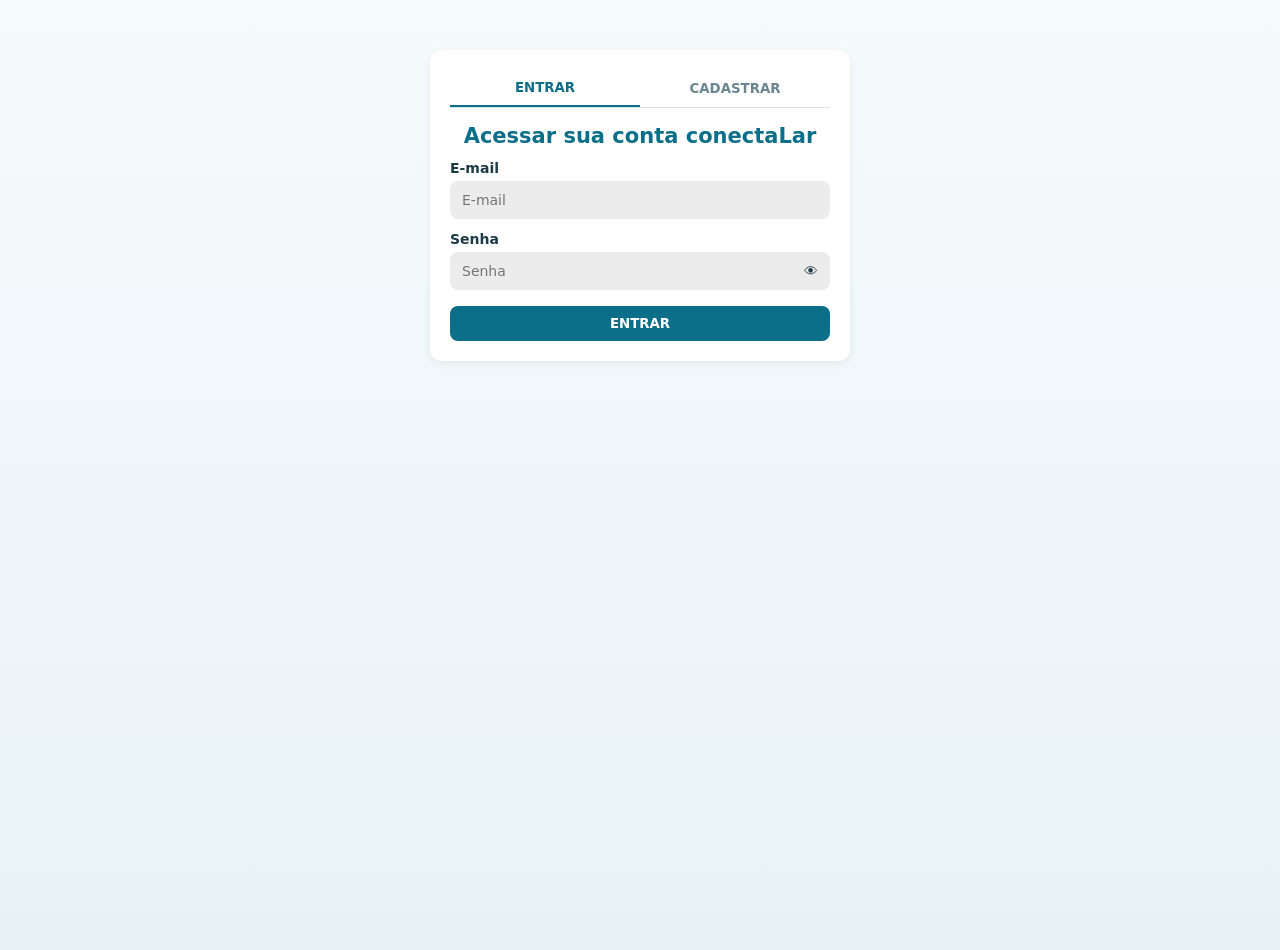
<file: src/main/resources/static/agenda.html>
<!DOCTYPE html>
<html lang="pt-BR">

<head>
    <meta charset="UTF-8">
    <meta name="viewport" content="width=device-width, initial-scale=1">
    <title>Agenda da prestadora - conectaLar</title>
    <link rel="stylesheet" href="css/style.css">
</head>

<body data-page="agenda">
    <main class="wrap">
        <span class="tag">ÁREA DO PRESTADOR</span>
        <h1 style="font-size:24px;color:var(--p);margin:10px 0 20px">
            Olá, <span id="nomeDiarista">Prestadora</span>! Você tem <span id="novos">nenhum pedido novo</span>
        </h1>

        <div class="grid2 grid-agenda">
            <div>
                <h3>Meus pedidos</h3>
                <div class="chips" id="filtroPedidos" style="margin:10px 0 16px">
                    <span class="chip on" data-status="">Todos</span>
                    <span class="chip" data-status="PENDENTE">Pendentes</span>
                    <span class="chip" data-status="ACEITA">Aceitos</span>
                    <span class="chip" data-status="CONCLUIDA">Concluídos</span>
                    <span class="chip" data-status="RECUSADA">Recusados</span>
                </div>
                <div id="pedidos"></div>
            </div>

            <div class="card" style="align-self:start">
                <h3>Minha agenda</h3>
                <small>Serviços confirmados nos próximos 7 dias</small>
                <div class="days" id="dias" style="margin-top:12px"></div>
                <div id="compromissos" style="margin-top:14px"></div>
            </div>
        </div>
    </main>

    <script src="js/app.js"></script>
</body>

</html>
</file>
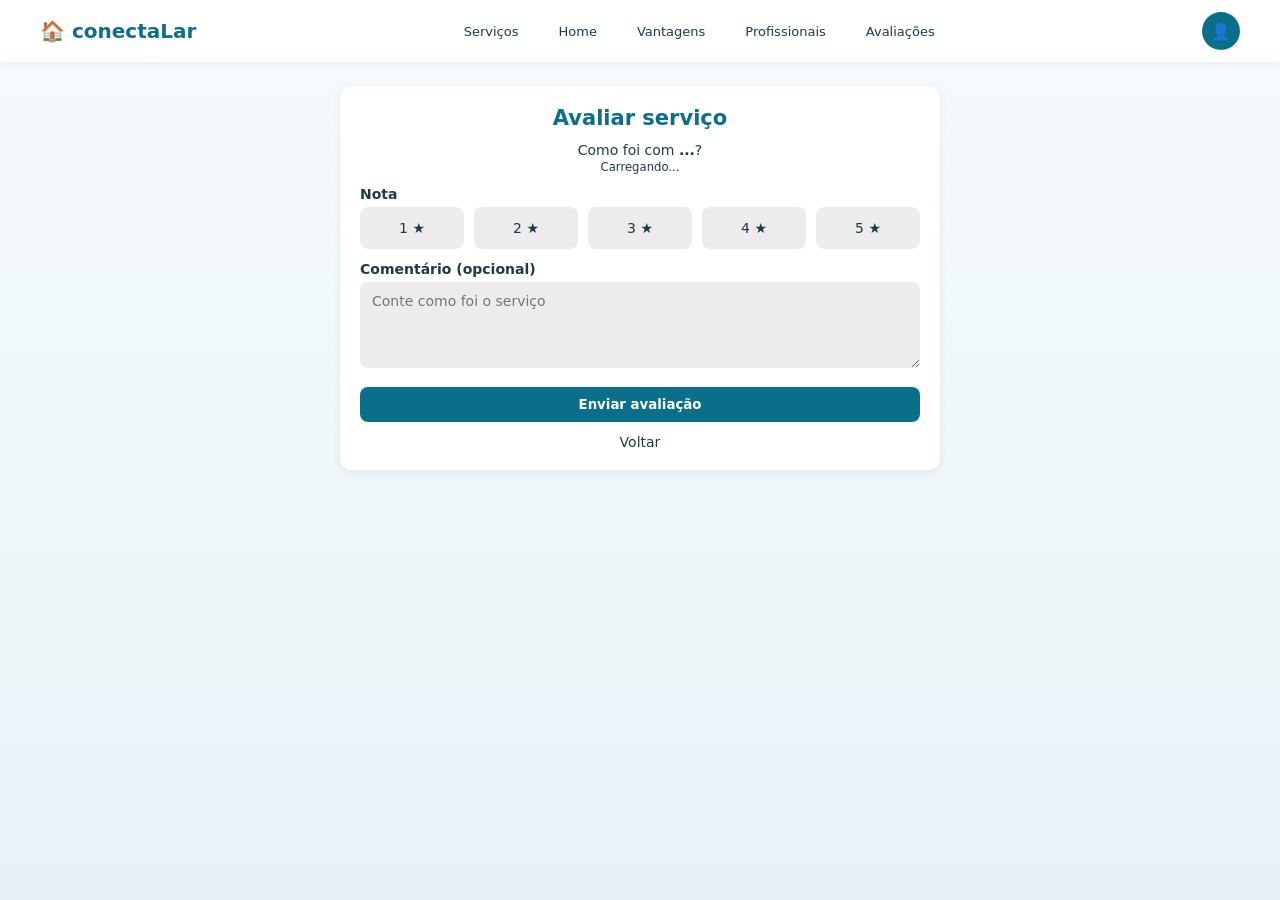
<file: src/main/resources/static/avaliar.html>
<!DOCTYPE html>
<html lang="pt-BR">

<head>
    <meta charset="UTF-8">
    <meta name="viewport" content="width=device-width, initial-scale=1">
    <title>Avaliar serviço - conectaLar</title>
    <link rel="stylesheet" href="css/style.css">
</head>

<body data-page="avaliar">
<main class="wrap" style="max-width:640px">
    <!-- Preenchido por iniciarAvaliar, em app.js, com a solicitação de avaliar.html?solicitacao=ID -->
    <form id="formAvaliar" class="card" novalidate>
        <h2 style="text-align:center">Avaliar serviço</h2>
        <p style="text-align:center">Como foi com <b id="nomeAvaliado">...</b>?<br>
            <small id="resumoServico">Carregando...</small></p>

        <fieldset class="role" style="grid-template-columns:repeat(5,1fr)">
            <legend>Nota</legend>
            <label class="role-opt"><input type="radio" name="nota" value="1"><span>1 ★</span></label>
            <label class="role-opt"><input type="radio" name="nota" value="2"><span>2 ★</span></label>
            <label class="role-opt"><input type="radio" name="nota" value="3"><span>3 ★</span></label>
            <label class="role-opt"><input type="radio" name="nota" value="4"><span>4 ★</span></label>
            <label class="role-opt"><input type="radio" name="nota" value="5"><span>5 ★</span></label>
        </fieldset>

        <label for="comentario">Comentário (opcional)</label>
        <textarea id="comentario" name="comentario" rows="4" maxlength="500"
                  placeholder="Conte como foi o serviço"></textarea>

        <p class="err" id="erroAvaliar" role="alert"></p>

        <button type="submit" id="enviarAvaliacao" class="btn full">Enviar avaliação</button>
        <p style="text-align:center;margin-top:12px"><a id="voltar" href="index.html">Voltar</a></p>
    </form>
</main>

<script src="js/app.js"></script>
</body>

</html>
</file>
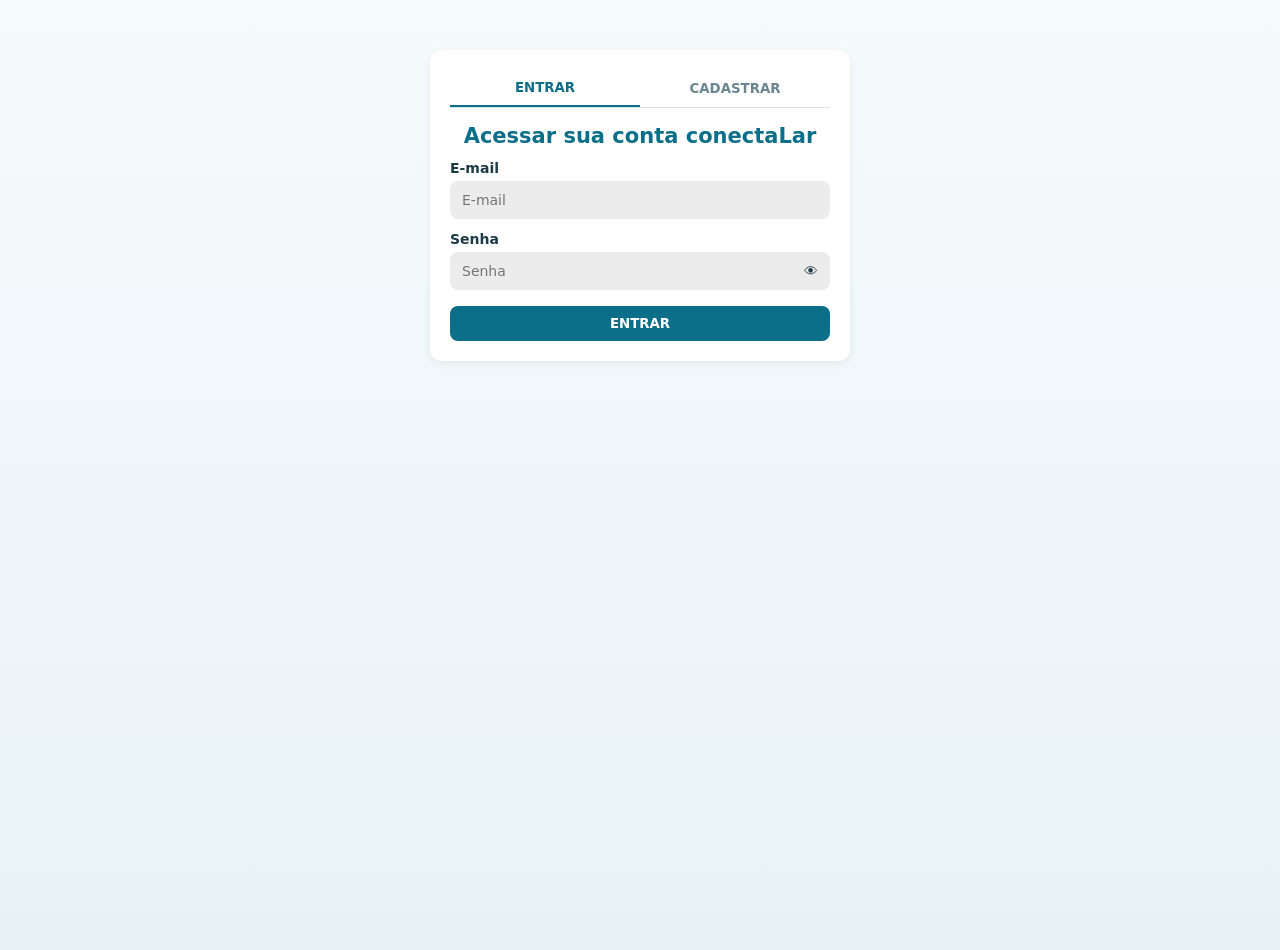
<file: src/main/resources/static/busca.html>
<!DOCTYPE html>
<html lang="pt-BR">

<head>
    <meta charset="UTF-8">
    <meta name="viewport" content="width=device-width, initial-scale=1">
    <title>Buscar profissionais - conectaLar</title>
    <link rel="stylesheet" href="css/style.css">
</head>

<body data-page="busca">
    <main class="wrap">
        <div class="card" style="display:flex;gap:10px;margin-bottom:16px">
            <select id="filtroZona" aria-label="Zona">
                <option value="">Todas as zonas</option>
                <option value="NORTE">Zona Norte</option>
                <option value="SUL">Zona Sul</option>
                <option value="LESTE">Zona Leste</option>
                <option value="OESTE">Zona Oeste</option>
            </select>
            <!-- Opções carregadas de GET /solicitacoes/tipos (iniciarBusca). -->
            <select id="filtroServico" aria-label="Tipo de serviço"></select>
            <button type="button" id="btnBuscar" class="btn">Buscar</button>
        </div>

        <div class="grid2" style="grid-template-columns:1fr 1.6fr">
            <div>
                <h2><span id="n">0</span> profissionais perto de você</h2>
                <div id="lista"></div>
            </div>
            <!-- Mapa das zonas: clicar numa zona filtra a lista; clicar de novo volta para todas. -->
            <div class="map">
                <svg class="mapa-zonas" viewBox="0 0 400 480" role="group" aria-label="Mapa das zonas da cidade">
                    <g class="zona" data-zona="NORTE" tabindex="0" role="button" aria-label="Filtrar Zona Norte">
                        <path d="M30,60 Q120,10 200,20 Q300,15 370,70 L260,200 L200,240 L140,200 Z"/>
                        <text x="200" y="95">Norte</text>
                        <text class="qtd" x="200" y="118"></text>
                    </g>
                    <g class="zona" data-zona="LESTE" tabindex="0" role="button" aria-label="Filtrar Zona Leste">
                        <path d="M370,70 Q395,160 385,250 Q380,340 350,410 L250,290 L200,240 L260,200 Z"/>
                        <text x="318" y="240">Leste</text>
                        <text class="qtd" x="318" y="263"></text>
                    </g>
                    <g class="zona" data-zona="SUL" tabindex="0" role="button" aria-label="Filtrar Zona Sul">
                        <path d="M350,410 Q270,470 200,465 Q110,470 50,410 L150,290 L200,240 L250,290 Z"/>
                        <text x="200" y="385">Sul</text>
                        <text class="qtd" x="200" y="408"></text>
                    </g>
                    <g class="zona" data-zona="OESTE" tabindex="0" role="button" aria-label="Filtrar Zona Oeste">
                        <path d="M50,410 Q15,320 20,240 Q15,140 30,60 L140,200 L200,240 L150,290 Z"/>
                        <text x="82" y="240">Oeste</text>
                        <text class="qtd" x="82" y="263"></text>
                    </g>
                </svg>
            </div>
        </div>
    </main>

    <script src="js/app.js"></script>
</body>

</html>
</file>
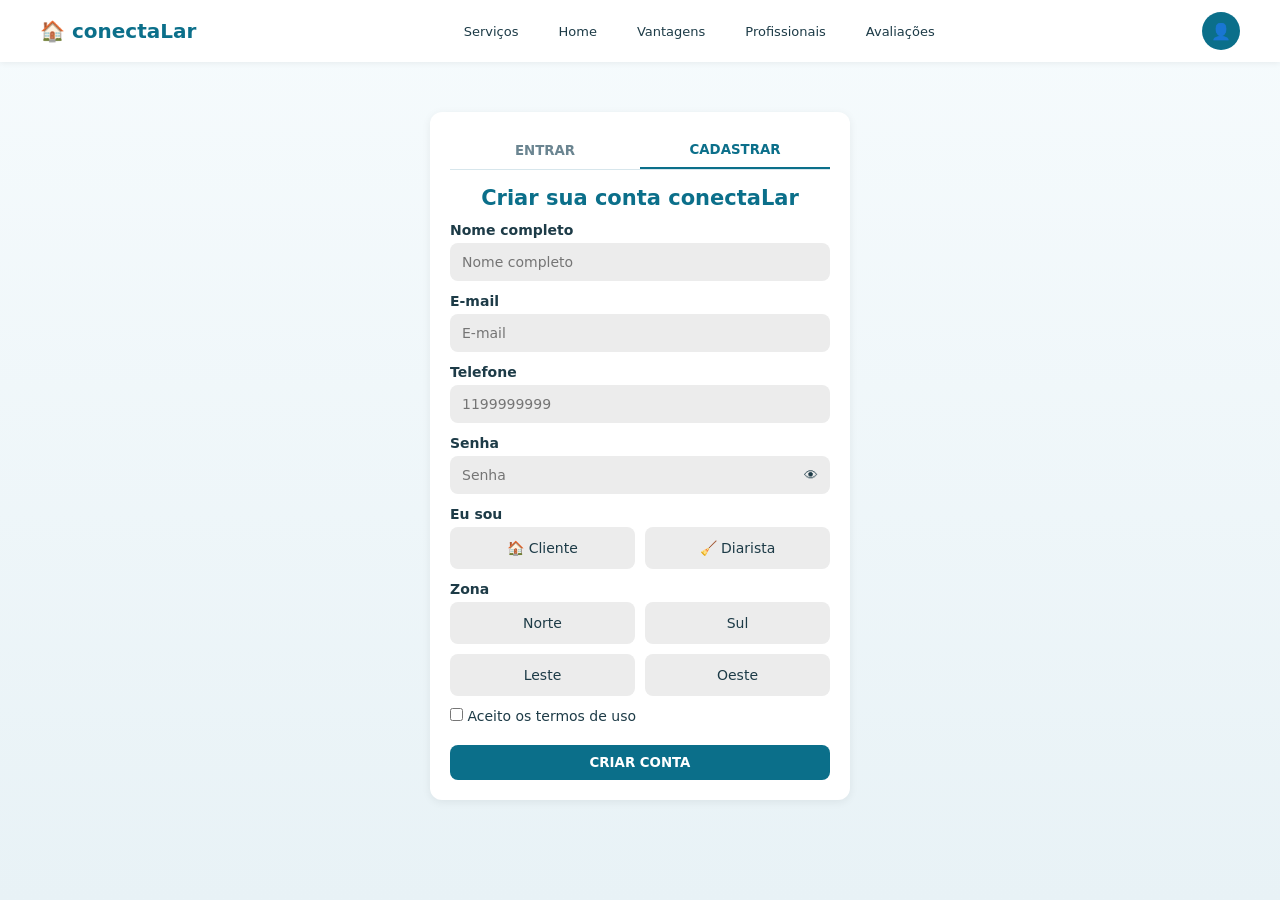
<file: src/main/resources/static/cadastro.html>
<!DOCTYPE html>
<html lang="pt-BR">

<head>
    <meta charset="UTF-8">
    <meta name="viewport" content="width=device-width, initial-scale=1">
    <title>conectaLar</title>
    <link rel="stylesheet" href="css/style.css">
</head>

<body data-page="cadastro">
<main class="card auth">
    <div class="tabs">
        <button type="button" id="login">ENTRAR</button>
        <button type="button" class="on">CADASTRAR</button>
    </div>

    <h2 style="text-align:center">Criar sua conta conectaLar</h2>

    <form>
        <label for="nome">Nome completo</label>
        <input id="nome" name="nome" placeholder="Nome completo" autocomplete="name" required>

        <label for="email">E-mail</label>
        <input type="email" id="email" name="email" placeholder="E-mail" autocomplete="email" required>
        <label for="celular">Telefone</label>
        <input type="number" id="celular" name="celular" placeholder="1199999999" required min="10" max="10">

        <label for="senha">Senha</label>
        <div class="pw">
            <input type="password" id="senha" name="senha" placeholder="Senha" autocomplete="new-password" required>
            <span role="button" tabindex="0" aria-label="Mostrar senha">👁</span>
        </div>

        <fieldset class="role">
            <legend>Eu sou</legend>
            <label class="role-opt">
                <input type="radio" name="tipo" value="CLIENT" required>
                <span>🏠 Cliente</span>
            </label>
            <label class="role-opt">
                <input type="radio" name="tipo" value="DIARIST">
                <span>🧹 Diarista</span>
            </label>
        </fieldset>

        <!-- Cliente marca 1 zona (onde mora); diarista marca 1 ou mais (onde atende). -->
        <fieldset class="role" id="zonas">
            <legend>Zona</legend>
            <label class="role-opt"><input type="checkbox" name="zona" value="NORTE"> <span>Norte</span></label>
            <label class="role-opt"><input type="checkbox" name="zona" value="SUL"> <span>Sul</span></label>
            <label class="role-opt"><input type="checkbox" name="zona" value="LESTE"> <span>Leste</span></label>
            <label class="role-opt"><input type="checkbox" name="zona" value="OESTE"> <span>Oeste</span></label>
        </fieldset>

        <label for="termos" style="font-weight:400">
            <input type="checkbox" id="termos" style="width:auto" required> Aceito os termos de uso
        </label>

        <div class="err" role="alert" aria-live="polite"></div>

        <button type="button" id="cadastrar" class="btn full">CRIAR CONTA</button>
    </form>
</main>

<script src="js/app.js"></script>
<script src="cadastro.js"></script>
</body>

</html>
</file>
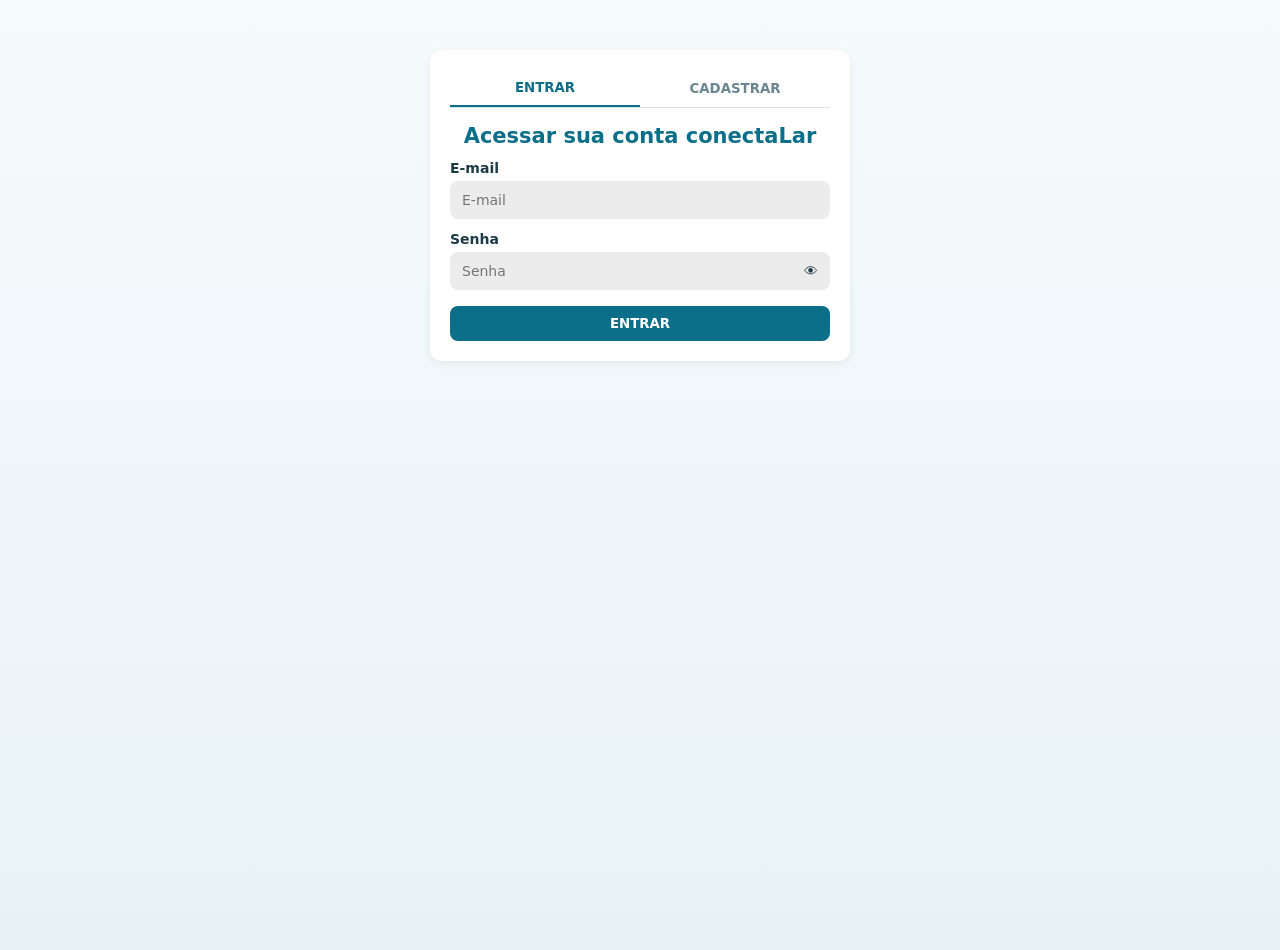
<file: src/main/resources/static/editar-perfil.html>
<!DOCTYPE html>
<html lang="pt-BR">

<head>
    <meta charset="UTF-8">
    <meta name="viewport" content="width=device-width, initial-scale=1">
    <title>Editar perfil - conectaLar</title>
    <link rel="stylesheet" href="css/style.css">
</head>

<body data-page="editarPerfil">
<main class="wrap" style="max-width:640px">
    <form id="formPerfil" class="card" novalidate>
        <h2 style="text-align:center">Editar perfil</h2>

        <div style="display:flex;gap:16px;align-items:center">
            <div id="previaAvatar"></div>
            <div>
                <b id="nomeUsuario">Carregando...</b><br>
                <small id="tipoUsuario"></small>
            </div>
        </div>

        <fieldset class="role" id="avatares" style="grid-template-columns:repeat(3,1fr)">
            <legend>Avatar</legend>
        </fieldset>

        <label for="sobre">Sobre</label>
        <textarea id="sobre" name="sobre" rows="4" maxlength="500"
                  placeholder="Conte um pouco sobre você"></textarea>
        <small id="contadorSobre">0/500</small>

        <div id="camposDiarista" hidden>
            <fieldset class="role" id="zonasDiarista">
                <legend>Zonas onde atendo</legend>
                <label class="role-opt"><input type="checkbox" name="zona" value="NORTE"> <span>Norte</span></label>
                <label class="role-opt"><input type="checkbox" name="zona" value="SUL"> <span>Sul</span></label>
                <label class="role-opt"><input type="checkbox" name="zona" value="LESTE"> <span>Leste</span></label>
                <label class="role-opt"><input type="checkbox" name="zona" value="OESTE"> <span>Oeste</span></label>
            </fieldset>

            <fieldset class="role" id="servicos">
                <legend>Serviços que ofereço</legend>
            </fieldset>
        </div>

        <div id="camposCliente" hidden>
            <label for="zonaCliente">Zona onde moro</label>
            <select id="zonaCliente" name="zonaCliente">
                <option value="NORTE">Zona Norte</option>
                <option value="SUL">Zona Sul</option>
                <option value="LESTE">Zona Leste</option>
                <option value="OESTE">Zona Oeste</option>
            </select>
        </div>

        <p class="err" id="erroPerfil" role="alert"></p>
        <p id="sucessoPerfil" role="status" style="color:green"></p>

        <button type="submit" id="salvar" class="btn full">Salvar</button>
    </form>
</main>

<script src="js/app.js"></script>
</body>

</html>
</file>
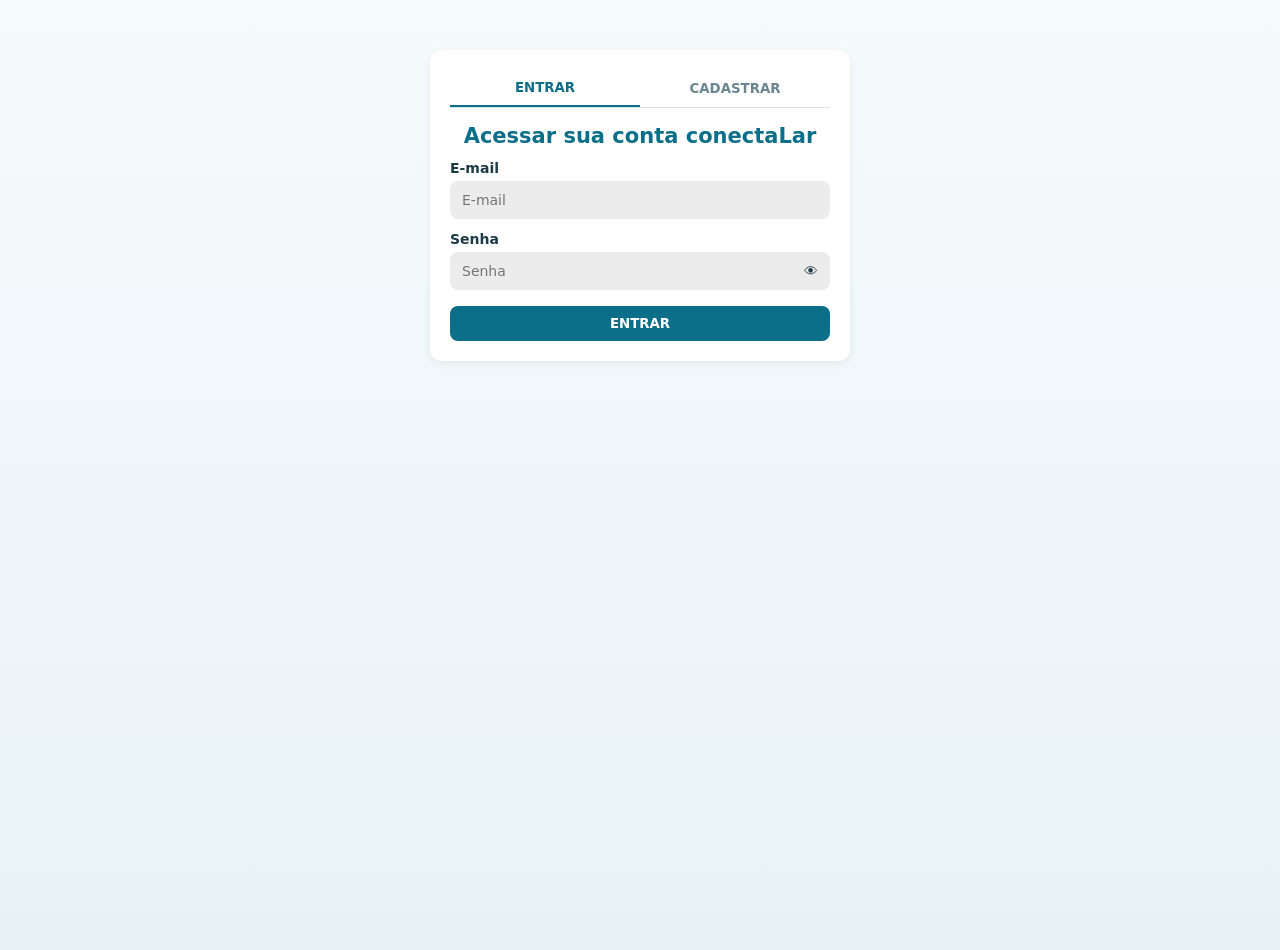
<file: src/main/resources/static/login.html>
<!DOCTYPE html>
<html lang="pt-BR">

<head>
    <meta charset="UTF-8">
    <meta name="viewport" content="width=device-width, initial-scale=1">
    <title>Entrar - conectaLar</title>
    <link rel="stylesheet" href="css/style.css">
</head>

<body data-page="login">
    <main class="card auth">
        <div class="tabs">
            <button type="button" class="on">ENTRAR</button>
            <button type="button" id="cadastrar">CADASTRAR</button>
        </div>

        <h2 style="text-align:center">Acessar sua conta conectaLar</h2>

        <form id="formLogin">
            <label for="email">E-mail</label>
            <input type="email" id="email" name="email" placeholder="E-mail" autocomplete="email" required>

            <label for="senha">Senha</label>
            <div class="pw">
                <input type="password" id="senha" name="senha" placeholder="Senha" autocomplete="current-password" required>
                <span role="button" tabindex="0" aria-label="Mostrar senha">👁</span>
            </div>

            <div class="err" role="alert" aria-live="polite"></div>
            <button type="submit" class="btn full" id="entrar">ENTRAR</button>
        </form>
    </main>
    <script src="login.js"></script>
</body>

</html>
</file>
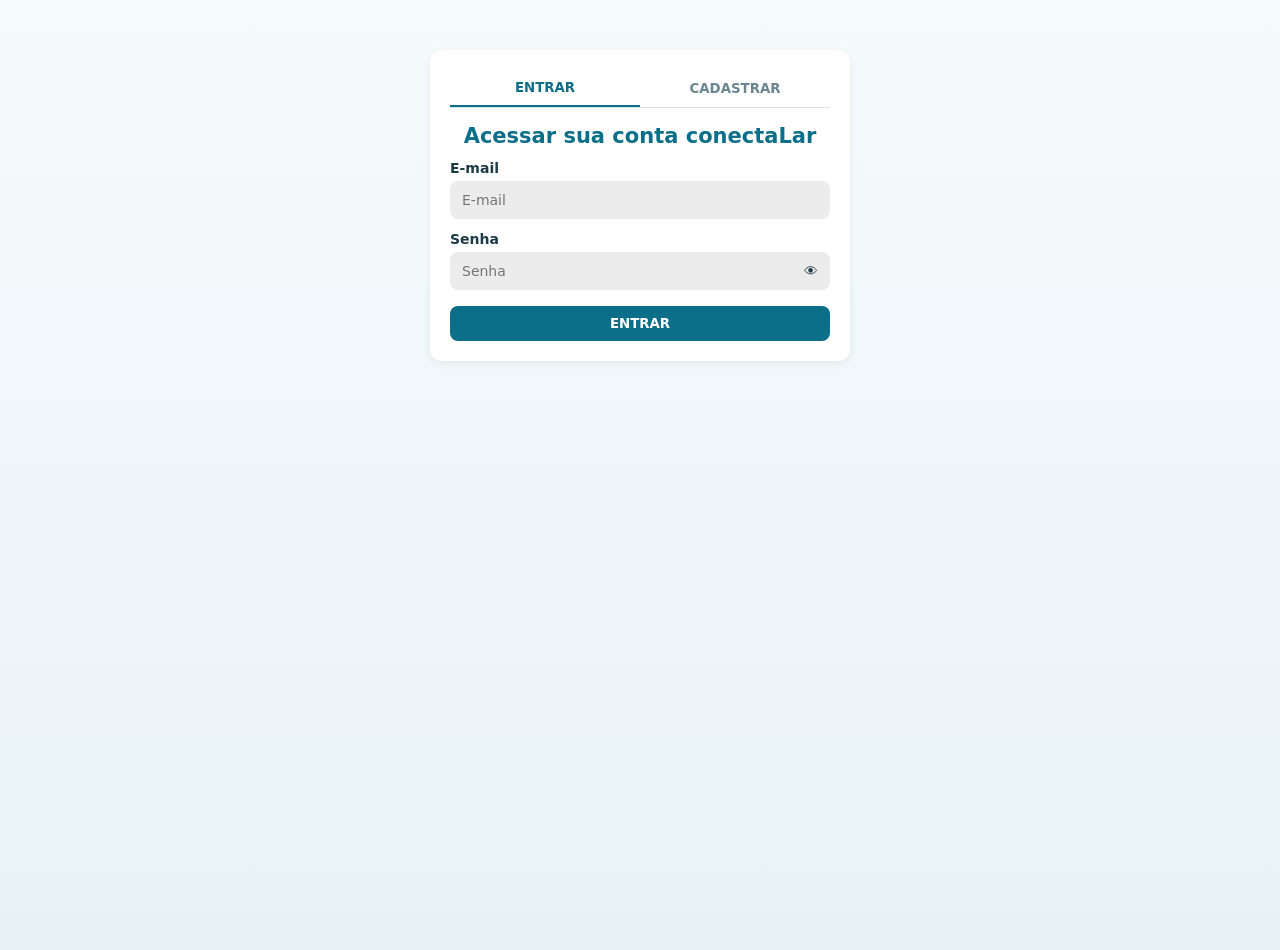
<file: src/main/resources/static/mensagens.html>
<!DOCTYPE html>
<html lang="pt-BR">

<head>
    <meta charset="UTF-8">
    <meta name="viewport" content="width=device-width, initial-scale=1">
    <title>Mensagens - conectaLar</title>
    <link rel="stylesheet" href="css/style.css">
</head>

<body data-page="mensagens">
<main class="wrap">
    <div class="card chat">
        <!-- Preenchido pelo app.js com as conversas do usuário logado -->
        <aside id="contatos"></aside>

        <section>
            <!-- Preenchido pelo app.js com o histórico da conversa aberta -->
            <div class="msgs" id="msgs"></div>
            <div class="send">
                <input id="txt" placeholder="Escreva uma mensagem" aria-label="Mensagem" autocomplete="off">
                <button type="button" id="enviar" class="btn">Enviar</button>
            </div>
        </section>
    </div>
</main>

<script src="js/app.js"></script>
</body>

</html>
</file>
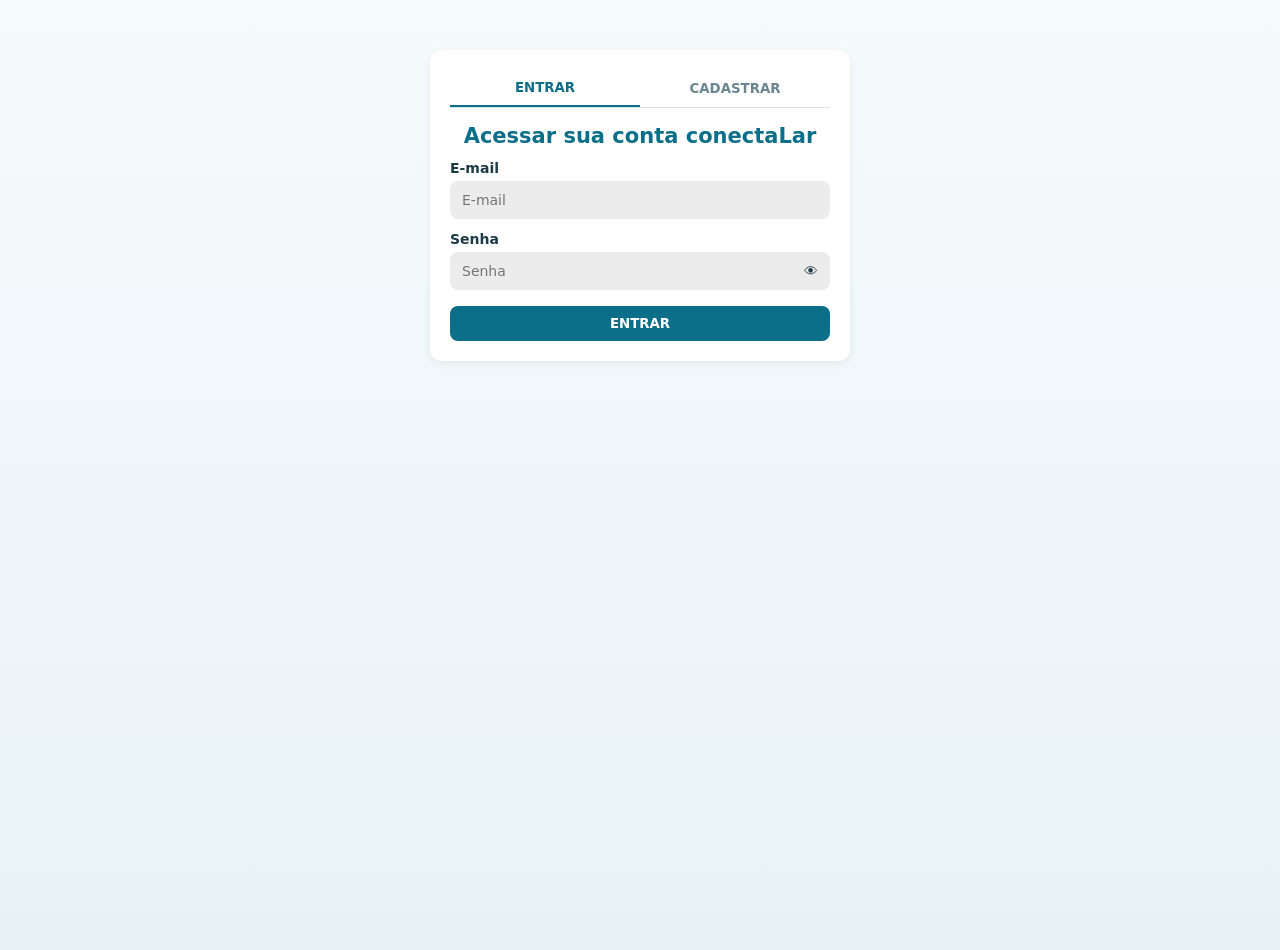
<file: src/main/resources/static/perfil.html>
<!DOCTYPE html>
<html lang="pt-BR">

<head>
    <meta charset="UTF-8">
    <meta name="viewport" content="width=device-width, initial-scale=1">
    <title>Perfil da profissional - conectaLar</title>
    <link rel="stylesheet" href="css/style.css">
</head>

<body data-page="perfil">
    <main class="wrap grid2">
        <div class="card">
            <div style="display:flex;gap:16px;align-items:center">
                <div class="av" id="avDiarista" style="width:80px;height:80px;font-size:26px"></div>
                <div>
                    <h2 style="margin:0" id="nomeDiarista">Carregando...</h2>
                    <span id="notaDiarista"></span>
                </div>
                <a class="btn out" style="margin-left:auto" href="mensagens.html">Enviar mensagem</a>
            </div>

            <!-- Sobre, serviços e zonas vêm de GET /usuarios/diaristas/{id} (preencherPerfilPublico no app.js). -->
            <h3 style="margin-top:20px">Sobre</h3>
            <!-- pre-line mantém as quebras de linha que a diarista digitou. -->
            <p id="sobreDiarista" style="white-space:pre-line">Carregando...</p>

            <h3 style="margin-top:16px">Serviços oferecidos</h3>
            <div class="chips" id="servicosDiarista"></div>

            <h3 style="margin-top:16px">Zonas de atendimento</h3>
            <div class="chips" id="zonasDiarista"></div>

            <h3 id="av-perfil" style="margin-top:16px">Avaliações</h3>
            <!-- Preenchido pela frente de avaliações (Kaua). -->
            <div id="avaliacoesPerfil"></div>
        </div>

        <!-- Data, horário e valor são escolhidos na tela Solicitar Serviço. -->
        <div class="card" style="align-self:start">
            <button type="button" id="agendar" class="btn full"
                style="padding:20px;font-size:20px">Agendar diária</button>
        </div>
    </main>

    <script src="js/app.js"></script>
</body>

</html>
</file>
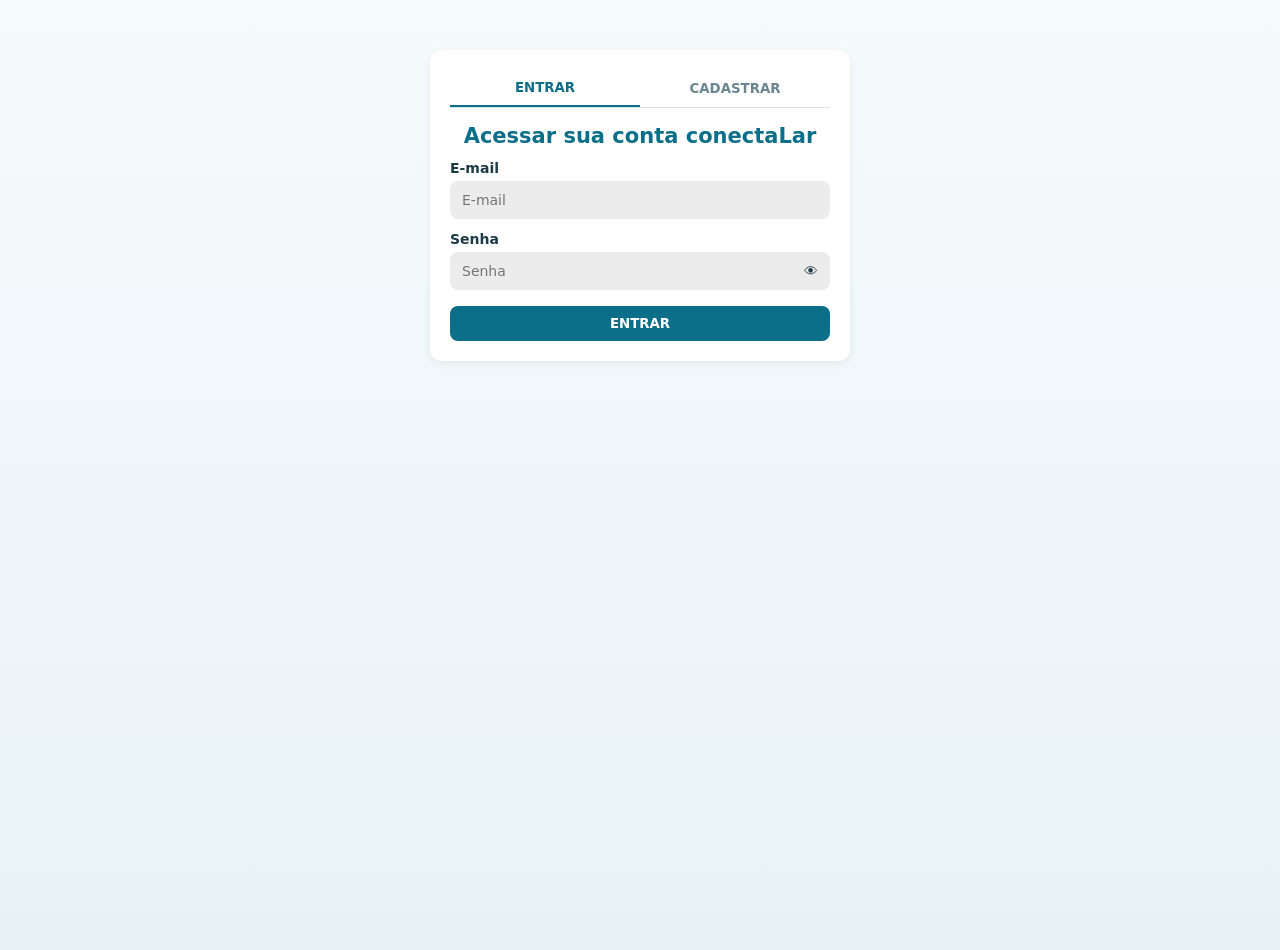
<file: src/main/resources/static/solicitacoes.html>
<!DOCTYPE html>
<html lang="pt-BR">

<head>
    <meta charset="UTF-8">
    <meta name="viewport" content="width=device-width, initial-scale=1">
    <title>Minhas solicitações - conectaLar</title>
    <link rel="stylesheet" href="css/style.css">
</head>

<body data-page="solicitacoes">
    <main class="wrap" style="max-width:700px">
        <h2 style="text-align:center">Minhas solicitações</h2>
        <div class="chips" style="justify-content:center;margin-bottom:20px">
            <span class="chip on">Todas</span>
            <span class="chip">Pendentes</span>
            <span class="chip">Aceitas</span>
            <span class="chip">Concluídas</span>
            <span class="chip">Recusadas</span>
        </div>
        <div id="sol"></div>
    </main>

    <script src="js/app.js"></script>
</body>

</html>
</file>
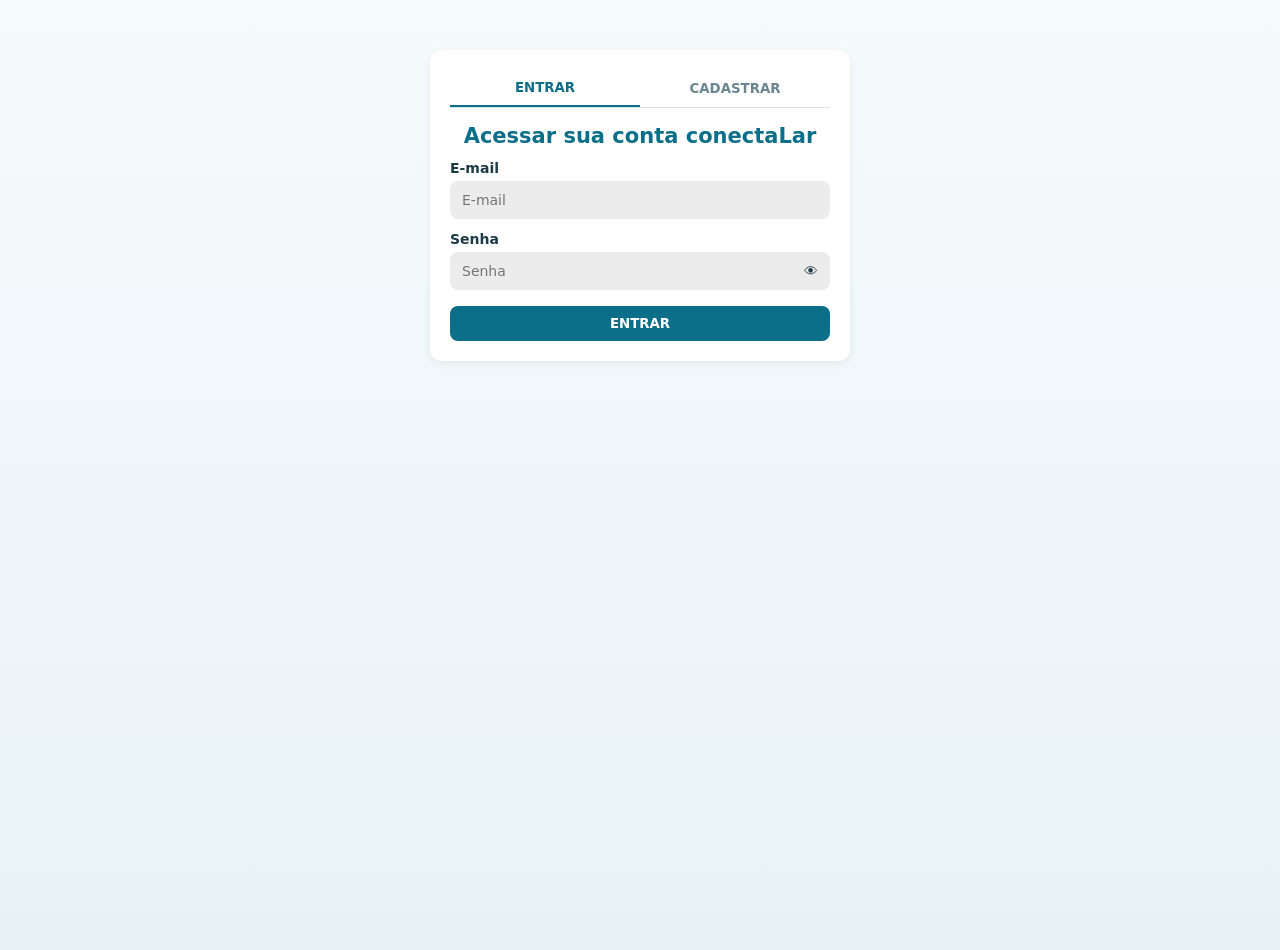
<file: src/main/resources/static/solicitar.html>
<!DOCTYPE html>
<html lang="pt-BR">

<head>
    <meta charset="UTF-8">
    <meta name="viewport" content="width=device-width, initial-scale=1">
    <title>Solicitar serviço - conectaLar</title>
    <link rel="stylesheet" href="css/style.css">
</head>

<body data-page="solicitar">
    <main class="wrap">
        <form id="f" class="grid2" style="grid-template-columns:1fr 1fr;align-items:start" novalidate>
            <div class="card">
                <h2 style="text-align:center">Solicitar Serviço</h2>

                <label for="tipo">Tipo de Serviço</label>
                <!-- As opções vêm do back end (GET /solicitacoes/tipos). -->
                <select id="tipo" name="tipo" required>
                    <option value="LIMPEZA_RESIDENCIAL">Limpeza Residencial</option>
                </select>

                <div style="display:flex;gap:10px">
                    <div style="flex:1">
                        <label for="data">Data</label>
                        <input id="data" name="data" type="date" required>
                    </div>
                    <div style="flex:1">
                        <label for="hora">Horário</label>
                        <input id="hora" name="hora" type="time" required>
                    </div>
                </div>

                <label for="end">Endereço</label>
                <input id="end" name="end" placeholder="Rua, número, bairro" autocomplete="street-address" required>

                <label for="obs">Observações</label>
                <textarea id="obs" name="obs" rows="4" maxlength="500"
                    placeholder="Alguma instrução para a diarista?"></textarea>

                <p class="err" id="erroSolicitar" role="alert"></p>
            </div>

            <div>
                <div class="card">
                    <div class="sum"><span>Serviço</span><b id="rs"></b></div>
                    <!-- Preenchido com o nome da diarista vindo do banco. -->
                    <div class="sum"><span>Profissional</span><b id="rp">Carregando...</b></div>
                    <div class="sum"><span>Valor Estimado</span><b id="rv"></b></div>
                </div>
                <br>
                <button type="submit" id="enviar" class="btn full" style="padding:16px;font-size:18px">Aceitar pedido</button>
                <br><br>
                <button type="button" id="cancel" class="btn out full" style="padding:14px;font-size:18px">Cancelar</button>
            </div>
        </form>
    </main>

    <script src="js/app.js"></script>
</body>

</html>
</file>
<file: src/main/resources/static/css/style.css>
:root {
    --p: #0b6f8a;
    --pd: #095a70;
    --bg: #e8f2f6;
    --t: #1d3b47;
    --m: #6b8591;
    --l: #d7e6ec;
    --ok: #d9f2e3;
    --warn: #fdeec3
}

* {
    box-sizing: border-box;
    margin: 0;
    font-family: Poppins, system-ui, sans-serif
}

body {
    background: linear-gradient(#f6fbfd, var(--bg));
    color: var(--t);
    min-height: 100vh;
    font-size: 14px
}

a {
    color: inherit;
    text-decoration: none
}

header {
    display: flex;
    align-items: center;
    justify-content: space-between;
    padding: 12px 40px;
    background: #fff;
    box-shadow: 0 1px 6px #0001;
    position: sticky;
    top: 0;
    z-index: 5
}

.logo {
    font-weight: 700;
    color: var(--p);
    font-size: 20px
}

nav {
    display: flex;
    gap: 40px;
    font-weight: 500;
    font-size: 13px
}

nav a.on,
nav a:hover {
    color: var(--p)
}

.user {
    width: 38px;
    height: 38px;
    border-radius: 50%;
    background: var(--p);
    display: grid;
    place-items: center;
    color: #fff
}

.wrap {
    max-width: 1100px;
    margin: 24px auto;
    padding: 0 20px
}

.card {
    background: #fff;
    border-radius: 12px;
    padding: 20px;
    box-shadow: 0 2px 10px #0001
}

.btn {
    background: var(--p);
    color: #fff;
    border: 0;
    border-radius: 8px;
    padding: 10px 18px;
    font-weight: 600;
    cursor: pointer;
    display: inline-block
}

.btn:hover {
    background: var(--pd)
}

.btn.out {
    background: #fff;
    color: var(--p);
    border: 1.5px solid var(--p)
}

.btn.full {
    width: 100%;
    text-align: center
}

input,
select,
textarea {
    width: 100%;
    padding: 11px 12px;
    border: 0;
    border-radius: 8px;
    background: #ececec;
    font-size: 14px
}

label {
    font-weight: 600;
    display: block;
    margin: 12px 0 5px
}

h1 {
    font-size: 34px
}

h2 {
    color: var(--p);
    margin-bottom: 12px
}

.tag {
    background: #cfe8f1;
    color: var(--pd);
    border-radius: 20px;
    padding: 3px 12px;
    font-size: 12px;
    display: inline-block
}

.tag.ok {
    background: var(--ok)
}

.tag.w {
    background: var(--warn)
}

.chips {
    display: flex;
    gap: 8px;
    flex-wrap: wrap
}

.chip {
    border: 1px solid var(--l);
    background: #fff;
    border-radius: 20px;
    padding: 6px 18px;
    cursor: pointer
}

.chip.on {
    background: var(--p);
    color: #fff;
    border-color: var(--p)
}

.grid2 {
    display: grid;
    grid-template-columns: 2fr 1fr;
    gap: 20px
}

.grid-agenda {
    grid-template-columns: 1.3fr 1fr
}

.hero {
    background: linear-gradient(120deg, #0b6f8a, #7cc3d6);
    color: #fff;
    border-radius: 16px;
    padding: 70px 50px;
    min-height: 420px
}

.hero h1 span {
    color: #bff0ff
}

.hero .tag {
    font-size: 15px;
    padding: 8px 18px;
    margin-bottom: 20px
}

.filtro-home {
    display: flex;
    gap: 10px;
    background: #fff;
    border-radius: 12px;
    padding: 10px;
    max-width: 520px;
    margin-top: 24px
}

.filtro-home select {
    background: #fff;
    flex: 1
}

.pro {
    display: flex;
    gap: 12px;
    padding: 14px;
    border: 2px solid transparent;
    border-radius: 10px;
    background: #fff;
    margin-bottom: 12px;
    cursor: pointer;
    align-items: center
}

.pro.on {
    border-color: var(--p)
}

.pro>div {
    flex: 1
}

.av {
    width: 44px;
    height: 44px;
    border-radius: 50%;
    background: #bcdde8;
    display: grid;
    place-items: center;
    font-weight: 700;
    color: var(--pd);
    flex: none
}

.map {
    min-height: 480px;
    border-radius: 12px;
    background: radial-gradient(circle at 50% 50%, #0b6f8a33 0 90px, transparent 91px), repeating-linear-gradient(45deg, #e9efe9 0 40px, #f4f6f1 40px 80px);
    position: relative
}

/* Mapa das zonas (busca.html) */
.mapa-zonas {
    display: block;
    width: 100%;
    max-height: 480px;
    padding: 12px
}

.zona {
    cursor: pointer;
    outline: none
}

.zona path {
    fill: #cfe6ee;
    stroke: #fff;
    stroke-width: 4;
    transition: fill .2s
}

.zona:hover path,
.zona:focus-visible path {
    fill: #a9d3e1
}

.zona.on path {
    fill: var(--p)
}

.zona text {
    text-anchor: middle;
    font-weight: 700;
    font-size: 18px;
    fill: var(--pd);
    pointer-events: none
}

.zona text.qtd {
    font-weight: 400;
    font-size: 13px
}

.zona.on text {
    fill: #fff
}

.pin {
    position: absolute;
    background: var(--p);
    color: #fff;
    width: 30px;
    height: 30px;
    border-radius: 50% 50% 50% 0;
    transform: rotate(-45deg);
    display: grid;
    place-items: center
}

.pin b {
    transform: rotate(45deg)
}

.days {
    display: flex;
    gap: 8px
}

.day {
    flex: 1;
    text-align: center;
    padding: 8px 0;
    border-radius: 8px;
    border: 1px solid var(--l);
    cursor: pointer
}

.day.on {
    background: var(--p);
    color: #fff
}

.tabs {
    display: flex;
    border-bottom: 1px solid var(--l);
    margin-bottom: 16px
}

.tabs button {
    flex: 1;
    background: 0;
    border: 0;
    padding: 10px;
    font-weight: 600;
    color: var(--m);
    cursor: pointer
}

.tabs .on {
    color: var(--p);
    border-bottom: 2px solid var(--p)
}

.auth {
    max-width: 420px;
    margin: 50px auto
}

.pw {
    position: relative
}

.pw span {
    position: absolute;
    right: 12px;
    top: 11px;
    cursor: pointer
}

.err {
    color: #c0392b;
    font-size: 12px;
    min-height: 16px
}

.chat {
    display: grid;
    grid-template-columns: 240px 1fr;
    height: 560px;
    padding: 0;
    overflow: hidden
}

.chat aside {
    border-right: 1px solid var(--l);
    overflow: auto
}

.chat aside div {
    padding: 12px;
    cursor: pointer;
    display: flex;
    gap: 10px;
    align-items: center
}

.chat aside .on {
    background: #dcedf3
}

.msgs {
    display: flex;
    flex-direction: column;
    padding: 16px;
    gap: 10px;
    overflow: auto;
    flex: 1
}
.role {
    border: 0;
    padding: 0;
    margin: 12px 0 0;
    display: grid;
    grid-template-columns: 1fr 1fr;
    gap: 10px
}

.role legend {
    font-weight: 600;
    padding: 0;
    margin-bottom: 5px
}

.role-opt {
    position: relative;
    margin: 0;
    font-weight: 500;
    cursor: pointer
}

.role-opt input {
    position: absolute;
    opacity: 0;
    width: 1px;
    height: 1px;
    padding: 0
}

.role-opt span {
    display: block;
    text-align: center;
    padding: 11px 12px;
    border-radius: 8px;
    background: #ececec;
    border: 2px solid transparent
}

.role-opt input:checked + span {
    background: #fff;
    border-color: var(--p);
    color: var(--p);
    font-weight: 600
}

.role-opt input:focus-visible + span {
    outline: 2px solid var(--pd);
    outline-offset: 2px
}


.m {
    max-width: 65%;
    padding: 10px 14px;
    border-radius: 10px;
    background: #f0f4f6
}

.m.me {
    align-self: flex-end;
    background: #cfe8f1
}

.send {
    display: flex;
    gap: 8px;
    padding: 12px;
    border-top: 1px solid var(--l)
}

.chat section {
    display: flex;
    flex-direction: column
}

.req {
    display: flex;
    justify-content: space-between;
    gap: 12px;
    align-items: center;
    margin-bottom: 12px;
    padding: 14px;
    border: 1px solid var(--l);
    border-radius: 10px
}

.sum {
    display: flex;
    justify-content: space-between;
    padding: 12px 0
}

@media(max-width:800px) {

    .grid2,
    .grid-agenda,
    .chat {
        grid-template-columns: 1fr
    }

    nav {
        display: none
    }

    header {
        padding: 12px 16px
    }

    .hero {
        padding: 40px 24px
    }
}

html {
    scroll-behavior: smooth
}

section[id] {
    scroll-margin-top: 70px
}

.menu {
    position: relative
}

button.user {
    border: 0;
    cursor: pointer;
    font-size: 16px
}

.drop {
    position: absolute;
    right: 0;
    top: 48px;
    background: #fff;
    border-radius: 10px;
    box-shadow: 0 6px 20px #0003;
    min-width: 170px;
    overflow: hidden;
    opacity: 0;
    visibility: hidden;
    transform: translateY(-6px);
    transition: .2s
}

.drop.open {
    opacity: 1;
    visibility: visible;
    transform: none
}

.drop a {
    display: block;
    padding: 12px 18px;
    font-weight: 500
}

.drop a:first-child {
    color: #fff;
    background: var(--p)
}

.drop a:last-child:hover {
    background: var(--bg)
}

.sec {
    min-height: 80vh;
    display: flex;
    flex-direction: column;
    justify-content: center;
    padding: 50px 0
}

.sec>h2 {
    font-size: 30px;
    text-align: center;
    margin-bottom: 8px
}

.sub {
    text-align: center;
    color: var(--m);
    margin-bottom: 30px
}

.cols {
    display: grid;
    grid-template-columns: repeat(auto-fit, minmax(220px, 1fr));
    gap: 20px
}

.ico {
    font-size: 34px;
    margin-bottom: 8px
}

.rev {
    opacity: 0;
    transform: translateY(30px);
    transition: .7s
}

.rev.in {
    opacity: 1;
    transform: none
}

.hero {
    min-height: calc(100vh - 100px);
    display: flex;
    flex-direction: column;
    justify-content: center
}

.cta {
    background: var(--p);
    color: #fff;
    border-radius: 16px;
    padding: 40px;
    text-align: center
}

.cta .btn {
    background: #fff;
    color: var(--p);
    margin: 14px 6px 0
}

.av img {
    width: 100%;
    height: 100%;
    border-radius: 50%;
    display: block
}
</file>
